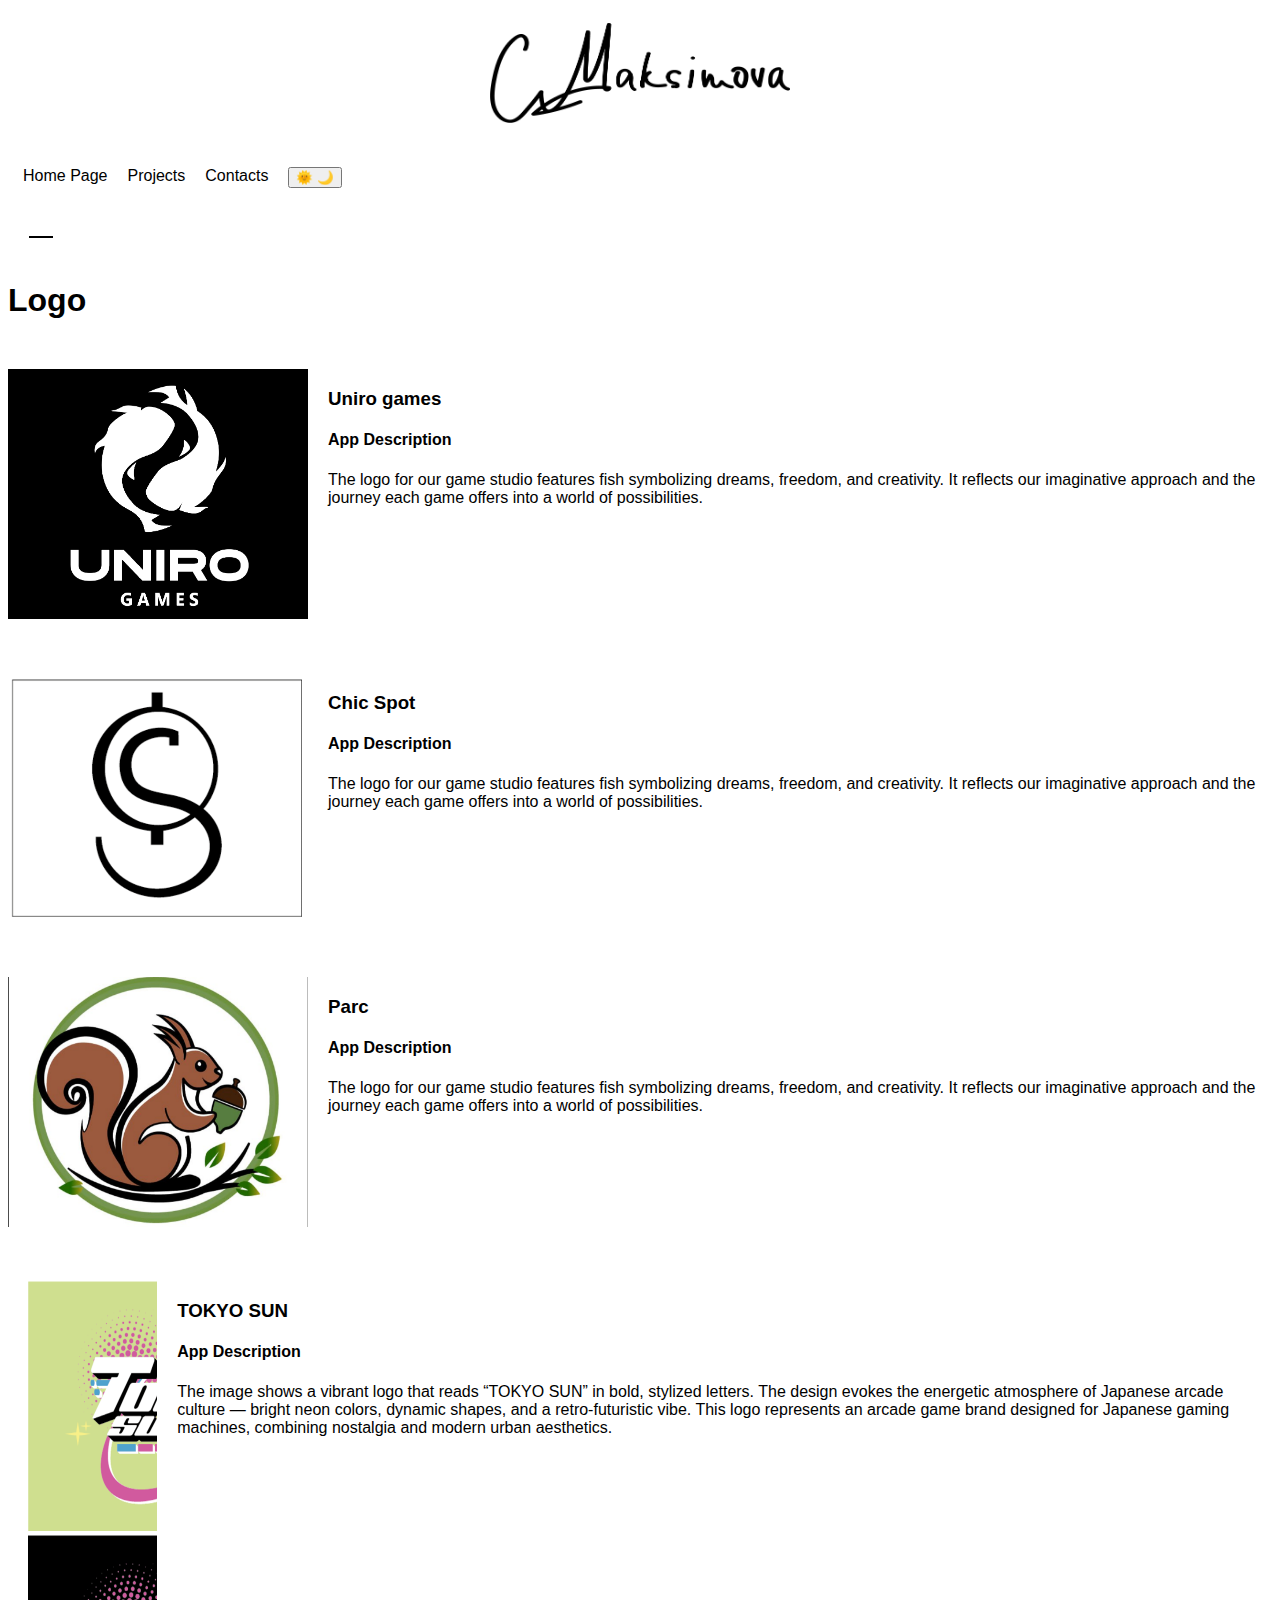
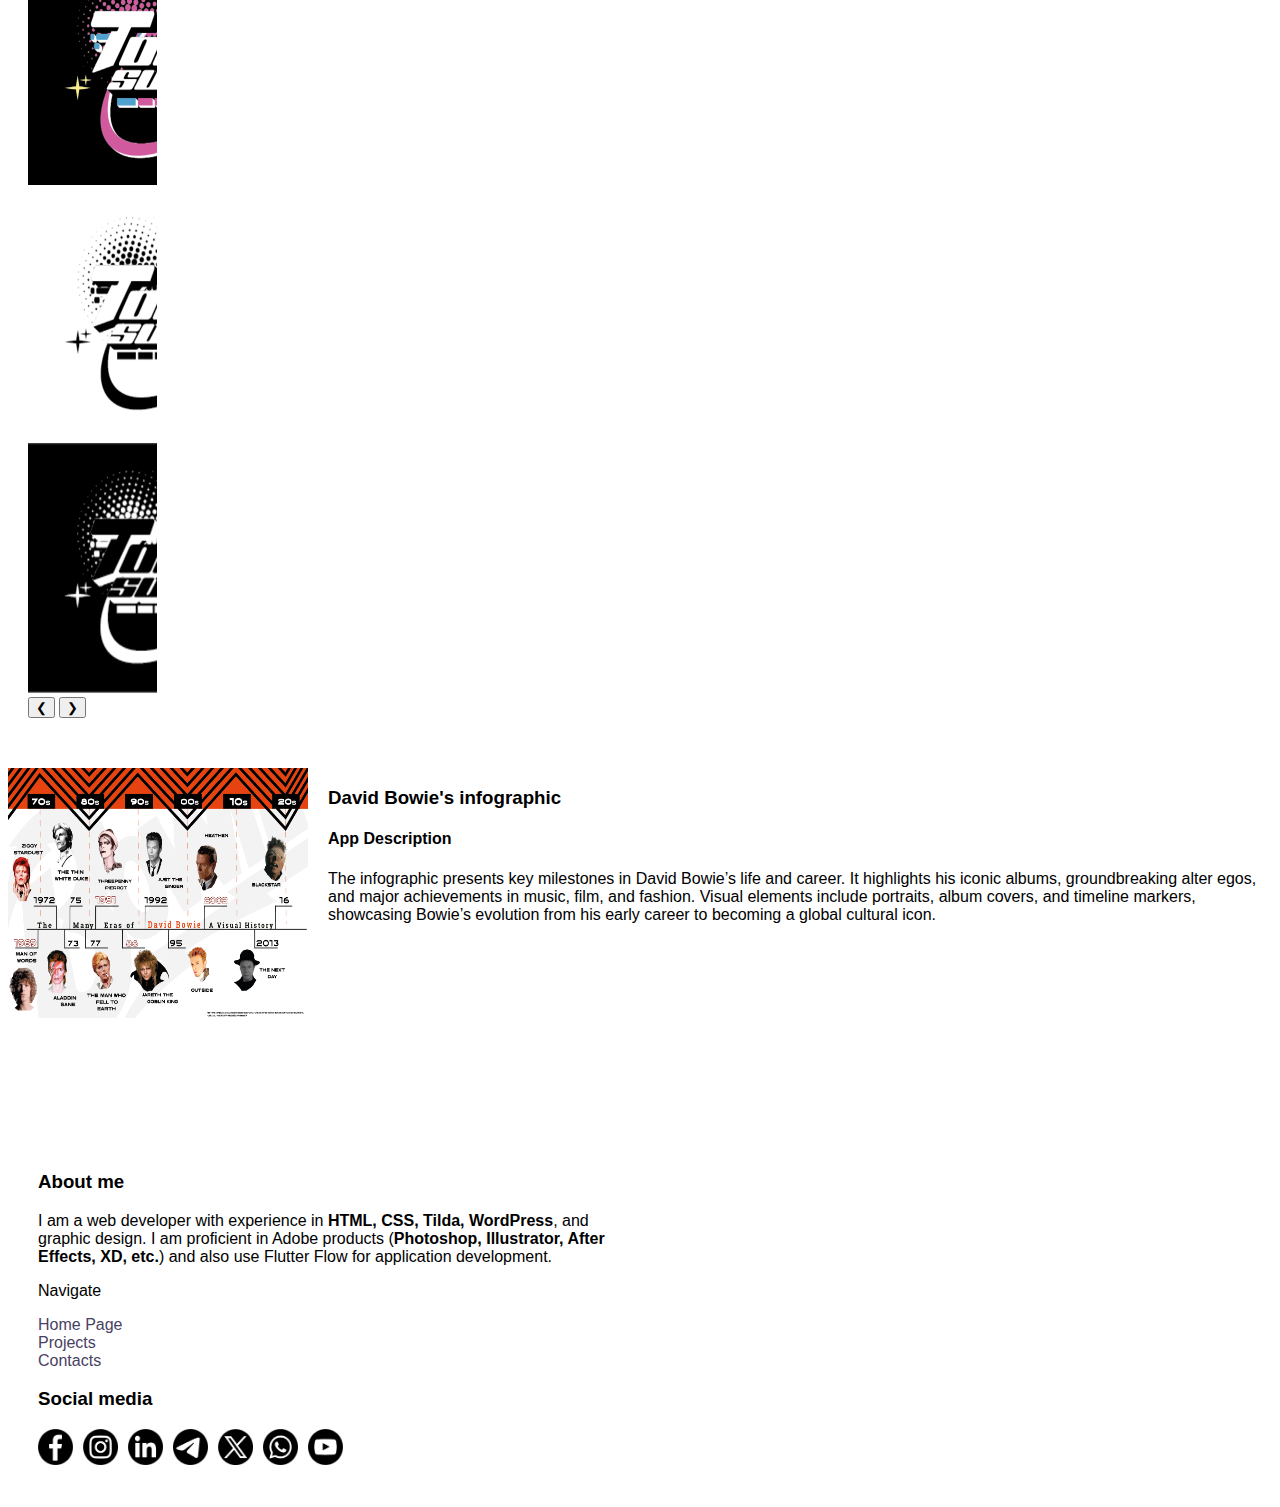
<file: html/Grafic-design.html>
<!DOCTYPE html>
<html lang="en-US">

<head>
    <meta charset="utf-8" />
    <title>Sofia's Web Page</title>
    <link rel="shortcut icon" sizes="48x48" href="../logoweb.jpg" />
    <link rel="stylesheet" href="../index.css" />
</head>

<body>
    <header class="header">
        <div class="header_image">
            <a href="index.html">
                <img src="../logolong.png" alt="Logo.png" title="Home page" width="437" height="145" />
            </a>
        </div>
        <nav>
            <ul class="nav">
                <li><a href="index.html">Home Page</a></li>
                <li><a href="projects.html">Projects</a></li>
                <li><a href="contacts.html">Contacts</a></li>
                 <li><button id="theme-toggle" aria-label="Toggle dark mode">
                    <span class="light-icon">🌞</span>
                    <span class="dark-icon">🌙</span> 
                </button></li>
            </ul>
        </nav>
        <div class="burger">
            <span></span>
            <script src="burger.js"></script>
        </div>
    </header>
    <main class="content-UX">

        <h1>Logo</h1>
        <div class="web-container">
            <div class="logo">
                <img src="../projects/Uuniro_games/Снимок экрана 2025-04-02 015143.png" alt="Logo short">

            </div>
            <div class="Lodo.Description">
                <h3>Uniro games</h3>
                <h4>App Description</h4>
                <p>The logo for our game studio features fish symbolizing dreams, freedom, and creativity. It reflects
                    our imaginative approach and the journey each game offers into a world of possibilities.</p>

            </div>
        </div>
        <div class="web-container">
            <div class="logo">
                <img src="../projects/Uuniro_games/Logo 2.png" alt="Logo short">

            </div>
            <div class="Lodo.Description">
                <h3>Chic Spot</h3>
                <h4>App Description</h4>
                <p>The logo for our game studio features fish symbolizing dreams, freedom, and creativity. It reflects
                    our imaginative approach and the journey each game offers into a world of possibilities.</p>

            </div>
        </div>
        <div class="web-container">
            <div class="logo">
                <img src="../projects/Uuniro_games/Logo.png" alt="Logo short">

            </div>
            <div class="Lodo.Description">
                <h3>Parc</h3>
                <h4>App Description</h4>
                <p>The logo for our game studio features fish symbolizing dreams, freedom, and creativity. It reflects
                    our imaginative approach and the journey each game offers into a world of possibilities.</p>

            </div>
        </div>
        <div class="web-container">
            <link rel="stylesheet" href="https://cdn.jsdelivr.net/npm/swiper/swiper-bundle.min.css">
            <script src="https://cdn.jsdelivr.net/npm/swiper/swiper-bundle.min.js"></script>
            <div class="logo"></div>
            <div class="swiper">
                <div class="swips">
                    <div class="swipe"><img src="../projects/Uuniro_games/tokyo1.png" width="600" ></div>
                    <div class="swipe"><img src="../projects/Uuniro_games/tokyo2.png" width="600"></div>
                    <div class="swipe"><img src="../projects/Uuniro_games/tokyo3.png" width="600"></div>
                    <div class="swipe"><img src="../projects/Uuniro_games/tokyo4.png" width="600"></div>
                </div>
                <button class="prev1">&#10094;</button>
                <button class="next1">&#10095;</button>
            </div>


            <div class="Lodo.Description">
                <h3>TOKYO SUN</h3>
                <h4>App Description</h4>
                <p>The image shows a vibrant logo that reads “TOKYO SUN” in bold, stylized letters. The design evokes
                    the energetic atmosphere of Japanese arcade culture — bright neon colors, dynamic shapes, and a
                    retro-futuristic vibe. This logo represents an arcade game brand designed for Japanese gaming
                    machines, combining nostalgia and modern urban aesthetics.
            </div>
        </div>
        <div class="web-container">
            <div class="logo">
                <a href="../projects/Uuniro_games/Монтажная область 1@3x.png" target="_blank">
                    <img src="../projects/Uuniro_games/Монтажная область 1@3x.png" alt="Logo short">
                </a>
            </div>
            <div class="Lodo.Description">
                <h3>David Bowie's infographic</h3>
                <h4>App Description</h4>
                <p>The infographic presents key milestones in David Bowie’s life and career. It highlights his iconic
                    albums, groundbreaking alter egos, and major achievements in music, film, and fashion. Visual
                    elements include portraits, album covers, and timeline markers, showcasing Bowie’s evolution from
                    his early career to becoming a global cultural icon.
            </div>
        </div>



<script src="swiper.js"></script>
    </main>
    <footer class="footer">
        <div class="About-me">
            <h3>About me</h3>
            <p>I am a web developer with experience in <b>HTML, CSS, Tilda, WordPress</b>, and graphic design. I am
                proficient in Adobe products (<b>Photoshop, Illustrator, After Effects, XD, etc.</b>) and also use
                Flutter Flow for application development.

            </p>
        </div>
        <div class="nav-foot">
            <p>Navigate</p>
            <ul class="Navigate-foot">
                <li><a href="index.html">Home Page</a></li>
                <li><a href="projects.html">Projects</a></li>
                <li><a href="contacts.html">Contacts</a></li>
            </ul>
        </div>
        <div>
            <h3>Social media</h3>
            <ul class="sosial_media_icons">
                <li>
                    <a href="https://www.facebook.com/profile.php?id=100092485563781" target="_blank"
                        rel="noopener noreferrer">
                        <img src="../social media icons/facebook.png" alt="facebook_icon" />
                    </a>
                </li>
                <li>
                    <a href="https://www.instagram.com/gastrischim/" target="_blank" rel="noopener noreferrer">
                        <img src="../social media icons/instagram.png" alt="instagram_icon">
                    </a>
                </li>
                <li>
                    <a href="https://www.linkedin.com/in/sofia-maksimova-digital-gastri/" target="_blank"
                        rel="noopener noreferrer">
                        <img src="../social media icons/link.png" alt="linkedin_icon">
                    </a>
                </li>
                <li>
                    <a href="https://t.me/@sofi_maksi" target="_blank" rel="noopener noreferrer">
                        <img src="../social media icons/tg.png" alt="telegram_icon">
                    </a>
                </li>
                <li>
                    <a target="_blank" rel="noopener noreferrer">
                        <img src="../social media icons/twitter.png" alt="X_icon">
                    </a>
                </li>
                <li>
                    <a href="https://wa.me/358466835564" target="_blank" rel="noopener noreferrer" title="whatsapp">
                        <img src="../social media icons/Watsapp.png" alt="whatsapp_icon">
                    </a>
                </li>
                <li>
                    <a target="_blank" rel="noopener noreferrer">
                        <img src="../social media icons/youtube.png" alt="Youtube_icon">
                    </a>
                </li>
            </ul>
        </div>
    </footer>
    <script src="darkmode.js"></script>
</body>

</html>
</file>
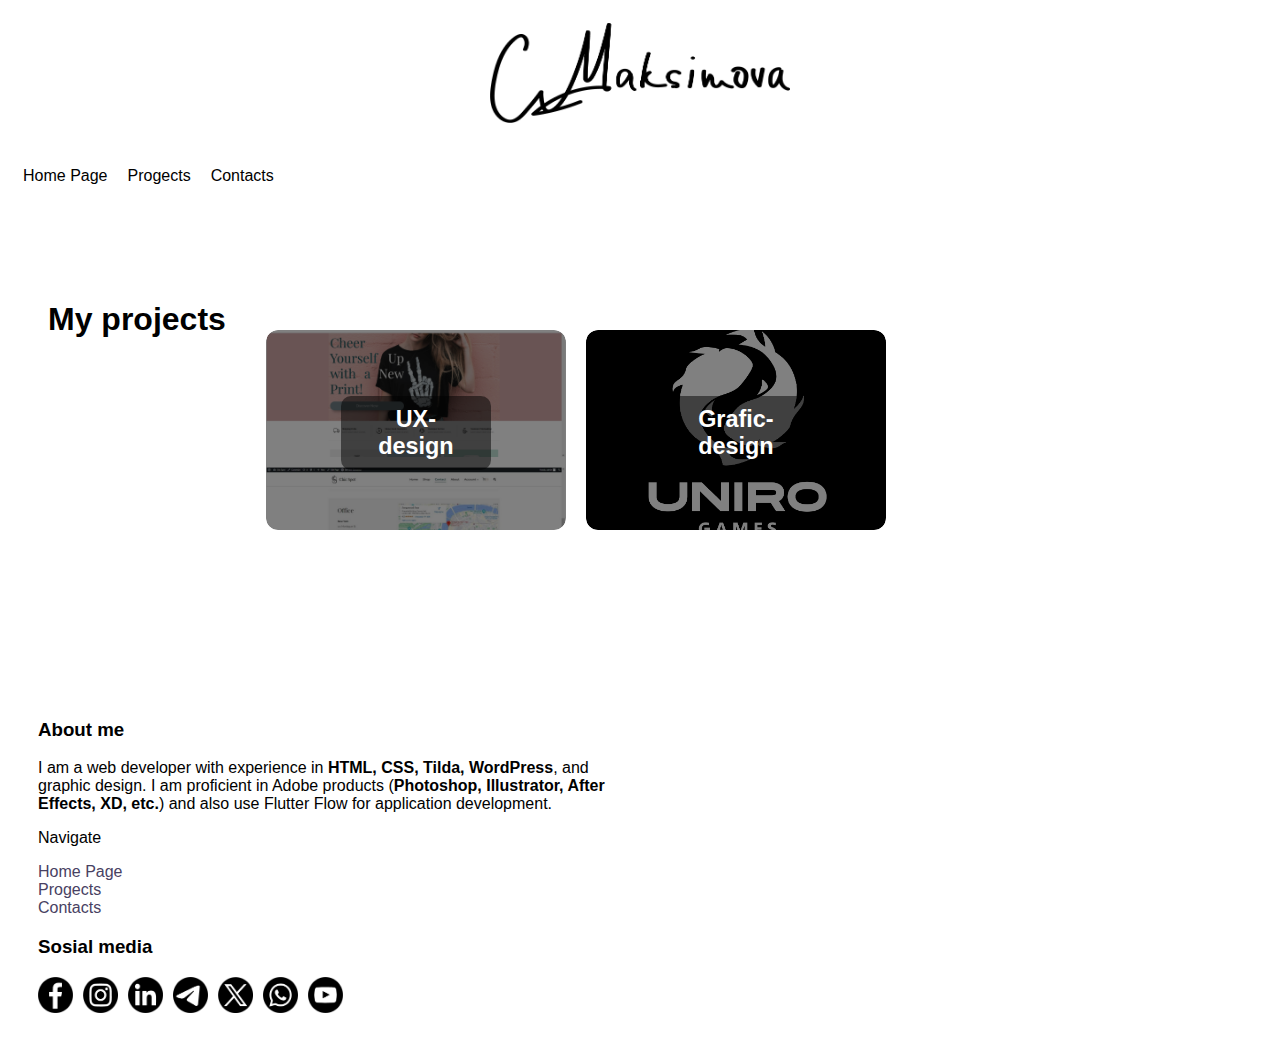
<file: html/projects.html>
<!DOCTYPE html>
<html lang="en-US">
    <head>
     <meta charset="utf-8"/>
     <title>Sofia's Web Page</title>
     <link
       rel="shortcut icon"
       sizes="48x48"
       href="../logoweb.jpg" />
     <link rel="stylesheet" href="../index.css"/>
    </head>
    <body>
     <header class="header">
        <div class="header_image">
        <a href="index.html">
            <img 
             src="../logolong.png"
             alt="Logo.png"
             title="Home page"
             width="437"
             height="145"
            />
        </a>
        </div>
        
        <nav>
            <ul class="nav">
                <li><a href="index.html">Home Page</a></li>
                <li><a href="projects.html">Progects</a></li>
                <li><a href="contacts.html">Contacts</a></li>
            </ul>
        </nav>
     </header>
        <main class="content">
              
            
            <p><h1>My projects</h1>
            </p>
            <div class="web-container">
                
            <a  class="catalog" href="UX-design.html">
             <img alt="Web-design" src="../projects/Chik_spot/Chik_spot.png">
               
                <h3>UX-design</h3>
              
            </a>
            
            <a class="catalog" href="Grafic-design.html">
             <img alt="Grafic-design" src="../projects/Uuniro_games/Снимок экрана 2025-04-02 015143.png">
               
                <h3>Grafic-design</h3>
               
            </a>
            
            </div>
              
               
        </main>
        <footer class="footer">
            <div class="About-me">
                <h3>About me</h3>
                <p>I am a web developer with experience in <b>HTML, CSS, Tilda, WordPress</b>, and graphic design. I am proficient in Adobe products (<b>Photoshop, Illustrator, After Effects, XD, etc.</b>) and also use Flutter Flow for application development.

                </p>
            </div>
            <div class="nav-foot">
                <p>Navigate</p>
                <ul class="Navigate-foot">
                 <li><a href="index.html">Home Page</a></li>
                 <li><a href="projects.html">Progects</a></li>
                 <li><a href="contacts.html">Contacts</a></li>
                    </li>
                </ul>
            </div>
            <div>
             <h3>Sosial media</h3>
             <ul class="sosial_media_icons">
                <li>
                    <a href="https://www.facebook.com/profile.php?id=100092485563781" target="_blank" rel="noopener noreferrer">
                        <img 
                         src="../social media icons/facebook.png"
                         alt="facebook_icon"/>
                    </a>
                </li>
                <li>
                    <a href="https://www.instagram.com/gastrischim/" target="_blank" rel="noopener noreferrer">
                        <img
                        src="../social media icons/instagram.png" alt="instagram_icon">
                    </a>
                </li>
                <li>
                    <a href="https://www.linkedin.com/in/sofia-maksimova-digital-gastri/" target="_blank" rel="noopener noreferrer">
                        <img src="../social media icons/link.png" alt="linkidin_icon">
                    </a>
                </li>
                <li>
                    <a href="https://t.me/@sofi_maksi" target="_blank" rel="noopener noreferrer">
                        <img src="../social media icons/tg.png" alt="telegram_icon">
                    </a>
                </li>
                <li>
                    <a target="_blank" rel="noopener noreferrer">
                        <img src="../social media icons/twitter.png" alt="X_icon">
                    </a>
                </li>
                <li>
                    <a href="https://wa.me/358466835564" target="_blank" rel="noopener noreferrer" title="Watsapp">
                        <img src="../social media icons/Watsapp.png" alt="Watsapp_icon">
                    </a>
                </li>
                <li>
                    <a target="_blank" rel="noopener noreferrer">
                        <img src="../social media icons/youtube.png" alt="Youtube_icon">
                    </a>
                </li>
             </ul>
            </div>
        </footer>
    </body>
</html>
</file>
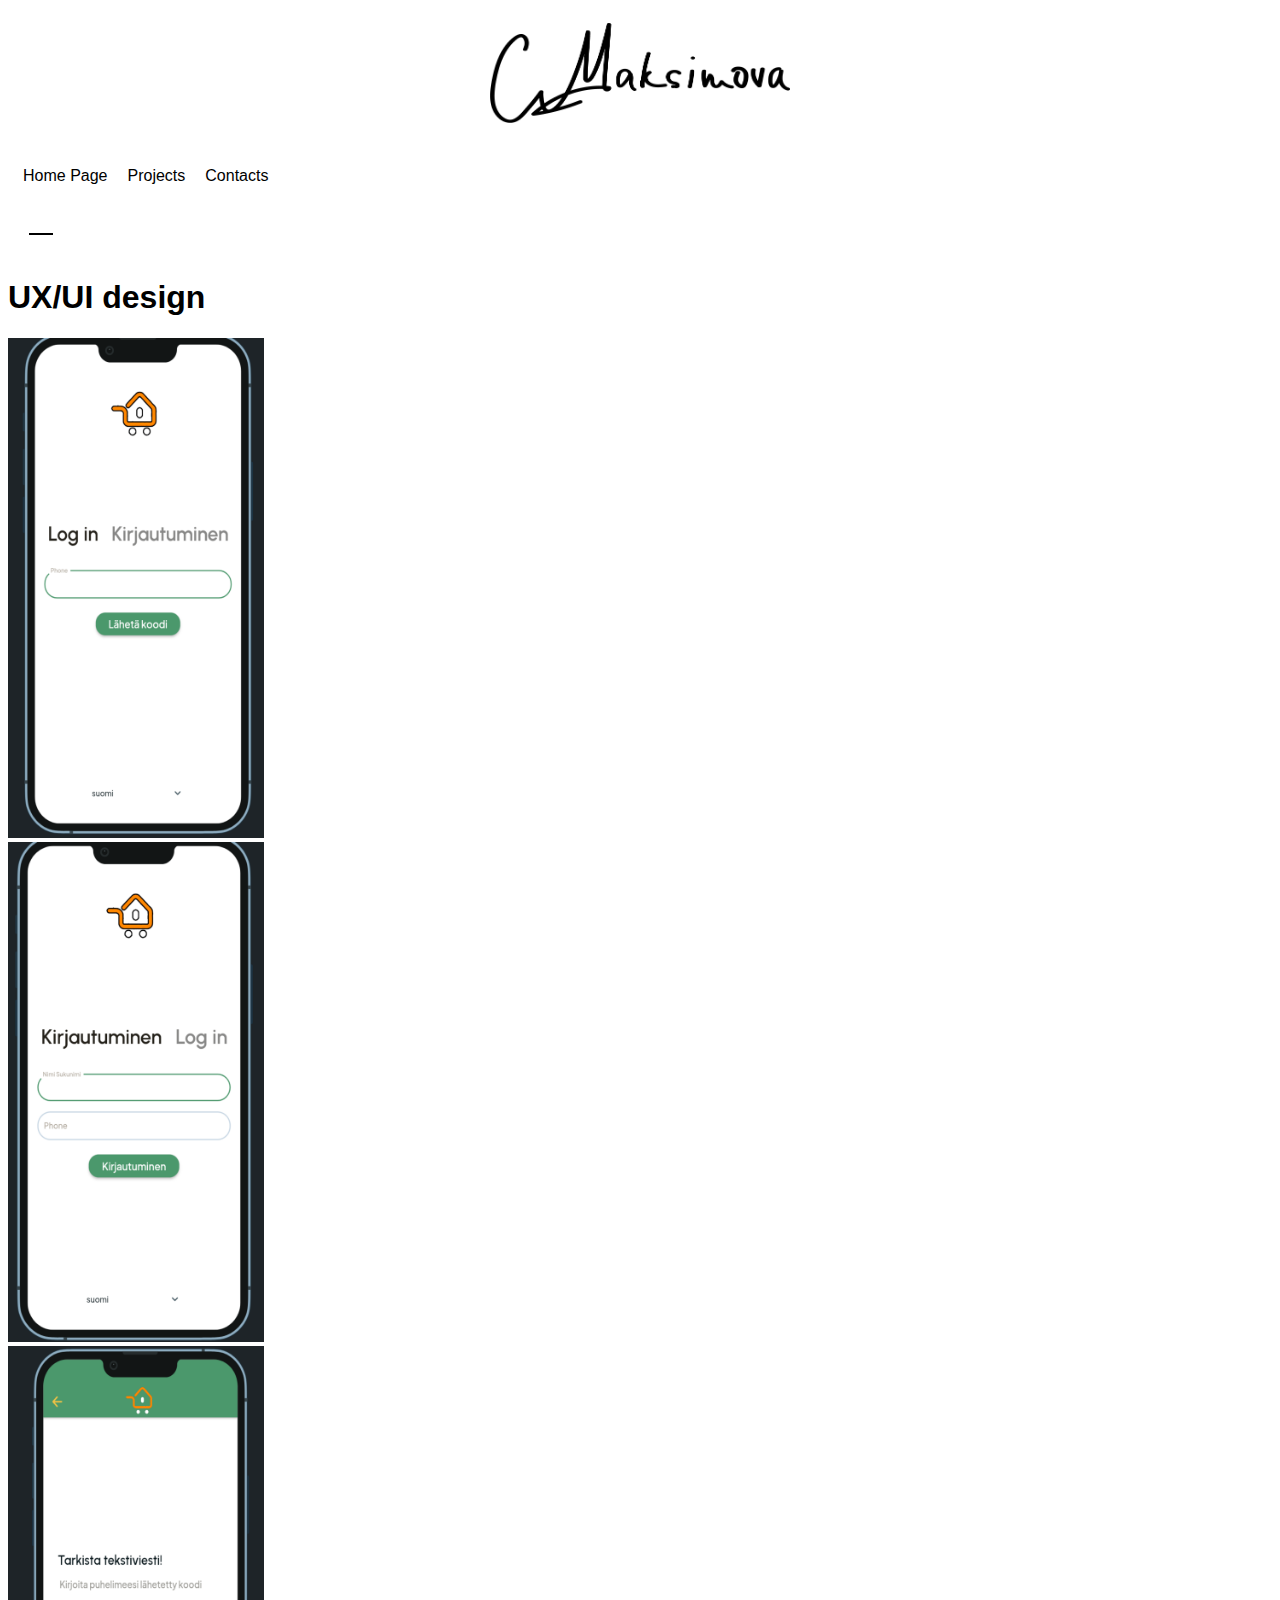
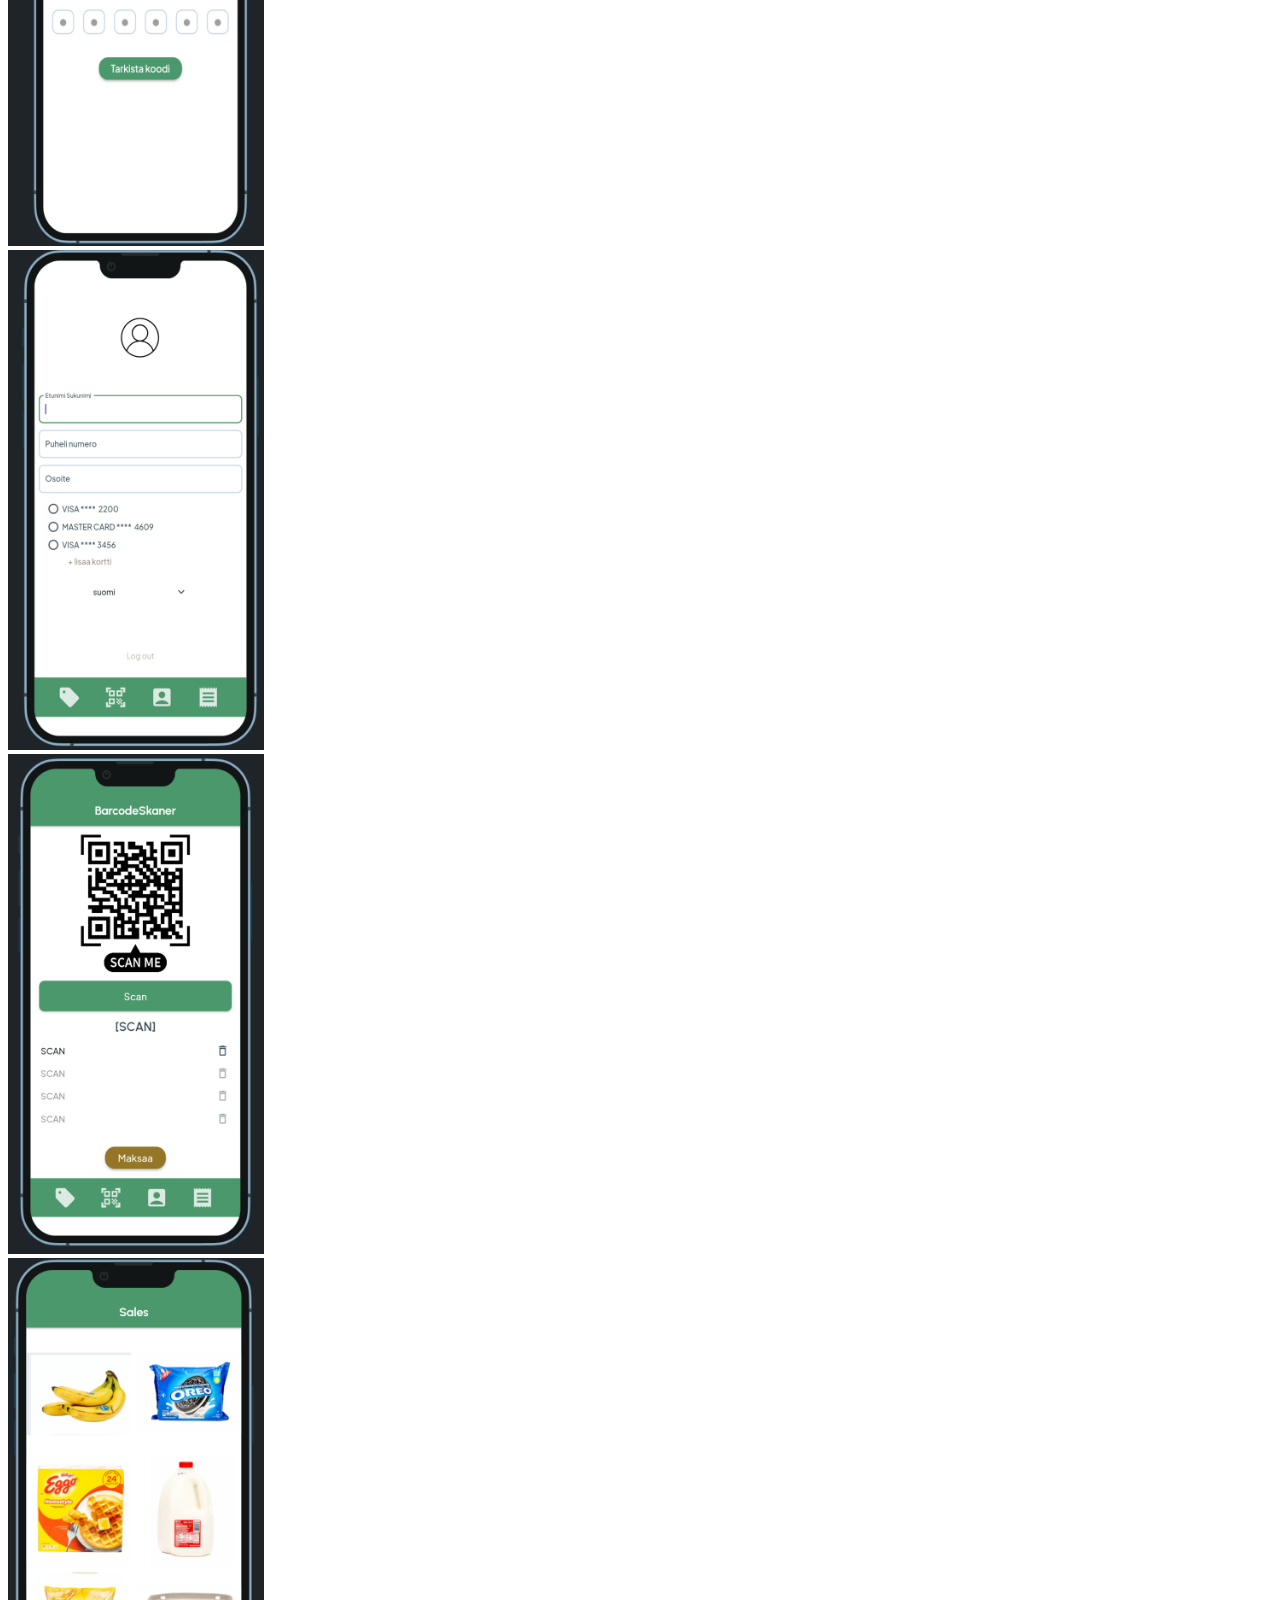
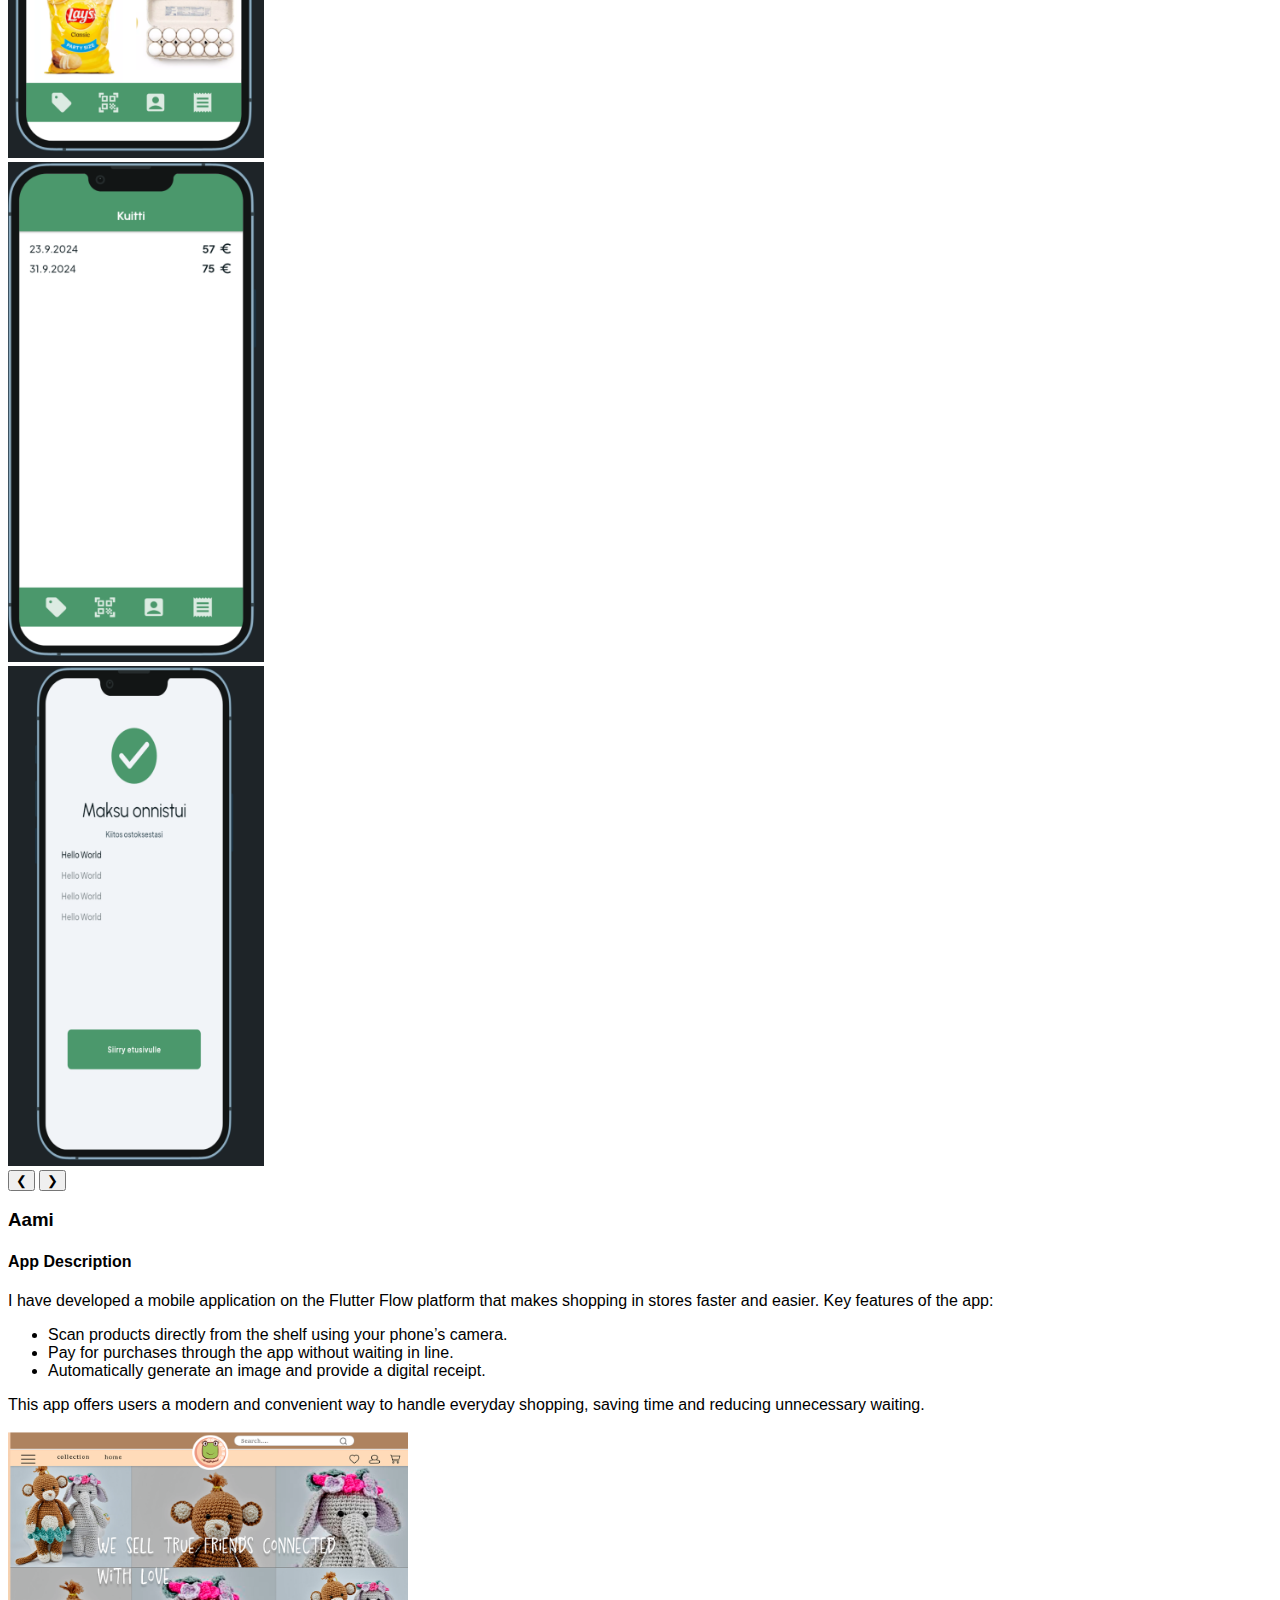
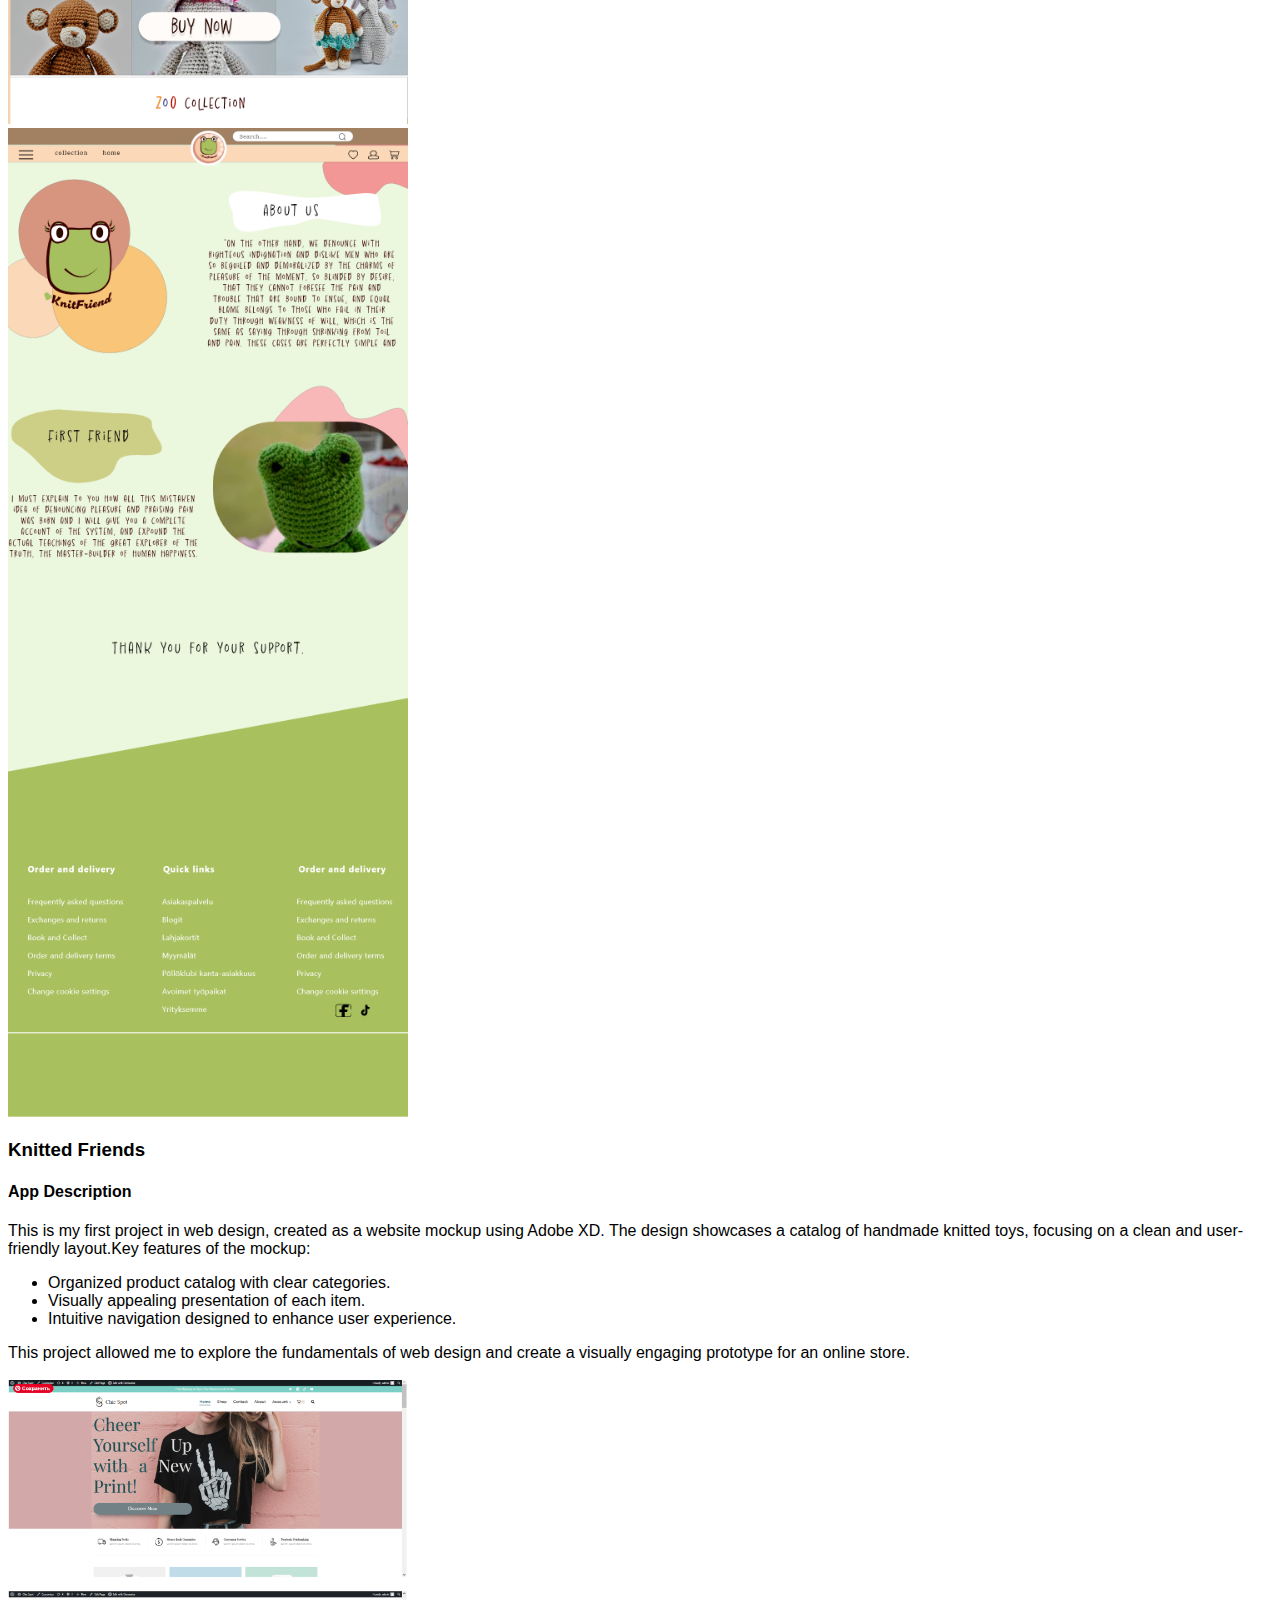
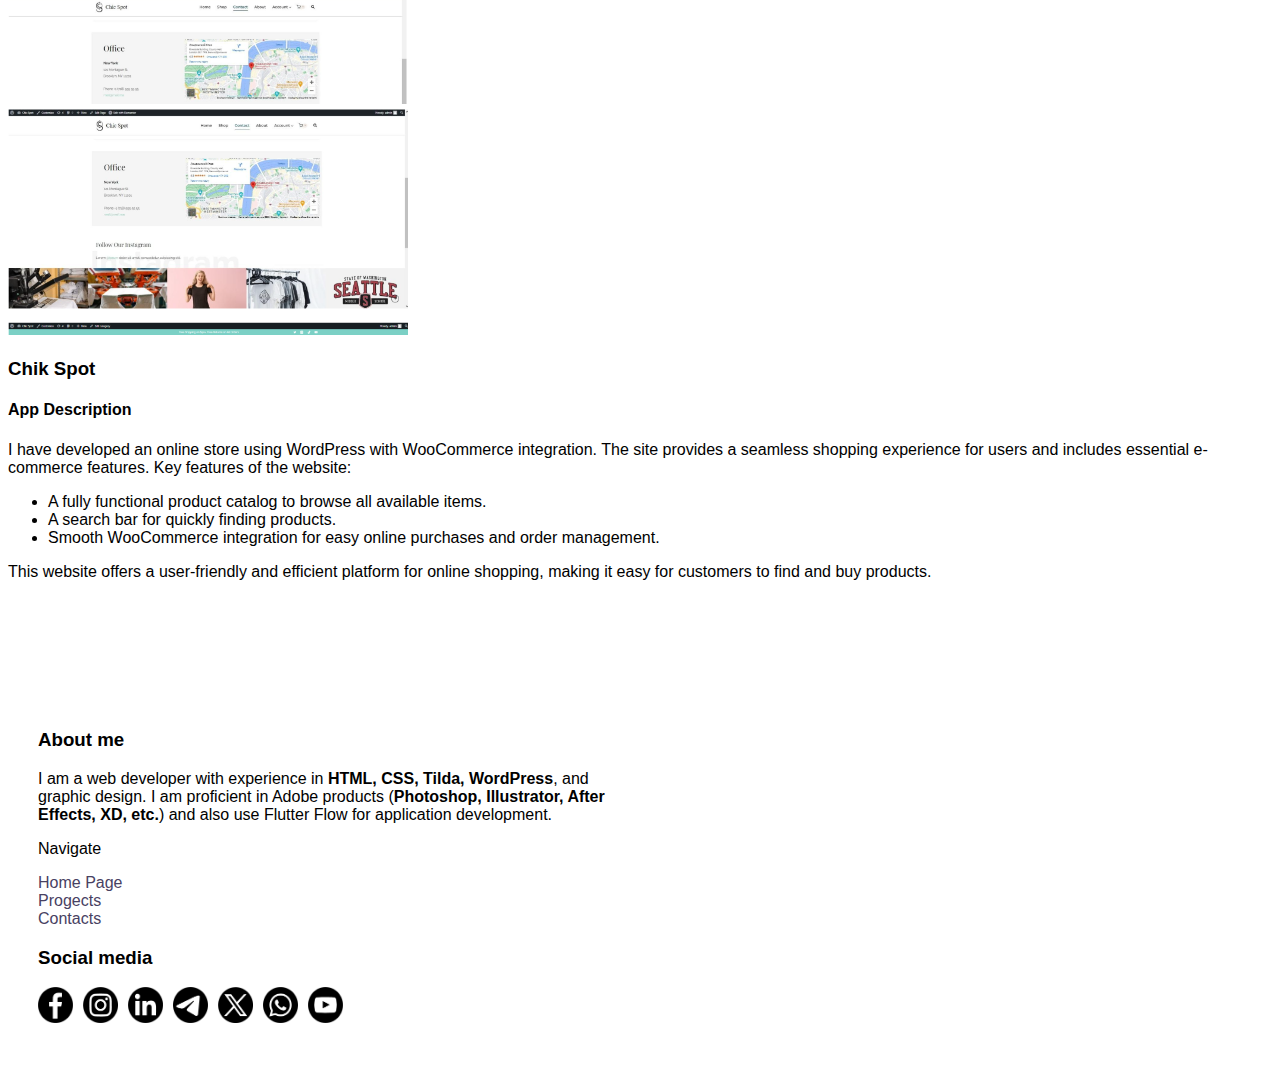
<file: html/UX-design.html>
<!DOCTYPE html>
<html lang="en-US">

<head>
    <meta charset="utf-8" />
    <title>Sofia's Web Page</title>
    <link rel="shortcut icon" sizes="48x48" href="../logoweb.jpg" />
    <link rel="stylesheet" href="../index.css" />
</head>

<body>
    <header class="header">
        <div class="header_image">
        <a href="index.html">
            <img 
             src="../logolong.png"
             alt="Logo.png"
             title="Home page"
             width="437"
             height="145"
            />
        </a>
        </div>
        <nav>
            <ul class="nav">
                <li><a href="index.html">Home Page</a></li>
                <li><a href="projects.html">Projects</a></li>
                <li><a href="contacts.html">Contacts</a></li>
            </ul>
        </nav>
         <div class="burger">
            <span></span>
            <script src="burger.js"></script>
        </div>
     </header>
    <main class="content-UX">


        <h1>UX/UI design</h1>
        <div class="web-site">
            <div class="slider">

                <div class="slides">
                    <div class="slide"><img src="../projects/Aami/1.png" height="500"></div>
                    <div class="slide"><img src="../projects/Aami/1 (2).png" height="500"></div>
                    <div class="slide"><img src="../projects/Aami/3.png" height="500"></div>
                    <div class="slide"><img src="../projects/Aami/4.png" height="500"></div>
                    <div class="slide"><img src="../projects/Aami/5.png" height="500"></div>
                    <div class="slide"><img src="../projects/Aami/6.png" height="500"></div>
                    <div class="slide"><img src="../projects/Aami/7.png" height="500"></div>
                    <div class="slide"><img src="../projects/Aami/8.png" height="500"></div>
                </div>

                <button class="prev">&#10094;</button>
                <button class="next">&#10095;</button>

            </div>
            <div class="Web-discription">
                <h3>Aami</h3>
                <h4>App Description</h4>
                <p>I have developed a mobile application on the Flutter Flow platform that makes shopping in stores
                    faster
                    and easier.

                    Key features of the app:
                <ul>
                    <li>Scan products directly from the shelf using your phone’s camera.</li>
                    <li>Pay for purchases through the app without waiting in line.</li>
                    <li>Automatically generate an image and provide a digital receipt.</li>
                </ul>
                This app offers users a modern and convenient way to handle everyday shopping, saving time and reducing
                unnecessary waiting.</p>

            </div>
        </div>
        <div class="web-site">

            <div class="visible-scrollbar">
                <li><img class="zoo" src="../projects/Zoo_shop/Shop_zoo.png" width="400"></li>
                <li><img class="zoo"
                        src="../projects/Zoo_shop/urn_aaid_sc_US_f8730c84-d6da-4c06-b6bc-1c7256ed2c93 (1).png"
                        width="400"></li>
            </div>
            <div class="Web-discription">
                <h3>Knitted Friends</h3>
                <h4>App Description</h4>
                <p>This is my first project in web design, created as a website mockup using Adobe XD. The design
                    showcases
                    a catalog of handmade knitted toys, focusing on a clean and user-friendly layout.Key features of the
                    mockup:
                <ul>
                    <li>Organized product catalog with clear categories.</li>
                    <li>Visually appealing presentation of each item.</li>
                    <li>Intuitive navigation designed to enhance user experience.</li>
                </ul>
                This project allowed me to explore the fundamentals of web design and create a visually engaging
                prototype
                for an online store.</p>

            </div>
        </div>
        <div class="web-site">
            <div class="visible-scrollbar">
                <li><img class="zoo" src="../projects/Chik_spot/Chik_spot.png" width="400"></li>
                <li><img class="zoo" src="../projects/Chik_spot/Снимок экрана 2025-09-07 233002.png" width="400"></li>
            </div>
            <div class="Web-discription">
                <h3>Chik Spot</h3>
                <h4>App Description</h4>
                <p>I have developed an online store using WordPress with WooCommerce integration. The site provides a
                    seamless shopping experience for users and includes essential e-commerce features. Key features of
                    the
                    website:
                <ul>
                    <li>A fully functional product catalog to browse all available items.</li>
                    <li>A search bar for quickly finding products.</li>
                    <li>Smooth WooCommerce integration for easy online purchases and order management.</li>
                </ul>
                This website offers a user-friendly and efficient platform for online shopping, making it easy for
                customers
                to find and buy products.</p>
            </div>
        </div>




        <script src="slider.js"></script>
    </main>
    <footer class="footer">
            <div class="About-me">
                <h3>About me</h3>
                <p>I am a web developer with experience in <b>HTML, CSS, Tilda, WordPress</b>, and graphic design. I am proficient in Adobe products (<b>Photoshop, Illustrator, After Effects, XD, etc.</b>) and also use Flutter Flow for application development.

                </p>
            </div>
            <div class="nav-foot">
                <p>Navigate</p>
                <ul class="Navigate-foot">
                 <li><a href="index.html">Home Page</a></li>
                 <li><a href="projects.html">Progects</a></li>
                 <li><a href="contacts.html">Contacts</a></li>
                </ul>
            </div>
            <div>
             <h3>Social media</h3>
             <ul class="sosial_media_icons">
                <li>
                    <a href="https://www.facebook.com/profile.php?id=100092485563781" target="_blank" rel="noopener noreferrer">
                        <img 
                         src="../social media icons/facebook.png"
                         alt="facebook_icon"/>
                    </a>
                </li>
                <li>
                    <a href="https://www.instagram.com/gastrischim/" target="_blank" rel="noopener noreferrer">
                        <img
                        src="../social media icons/instagram.png" alt="instagram_icon">
                    </a>
                </li>
                <li>
                    <a href="https://www.linkedin.com/in/sofia-maksimova-digital-gastri/" target="_blank" rel="noopener noreferrer">
                        <img src="../social media icons/link.png" alt="linkedin_icon">
                    </a>
                </li>
                <li>
                    <a href="https://t.me/@sofi_maksi" target="_blank" rel="noopener noreferrer">
                        <img src="../social media icons/tg.png" alt="telegram_icon">
                    </a>
                </li>
                <li>
                    <a target="_blank" rel="noopener noreferrer">
                        <img src="../social media icons/twitter.png" alt="X_icon">
                    </a>
                </li>
                <li>
                    <a href="https://wa.me/358466835564" target="_blank" rel="noopener noreferrer" title="whatsapp">
                        <img src="../social media icons/Watsapp.png" alt="whatsapp_icon">
                    </a>
                </li>
                <li>
                    <a target="_blank" rel="noopener noreferrer">
                        <img src="../social media icons/youtube.png" alt="Youtube_icon">
                    </a>
                </li>
             </ul>
            </div>
        </footer>
</body>

</html>
</file>
<file: index.css>
.sosial_media_icons {
    display: flex;
    gap: 10px;
    list-style: none;
    padding: 0%;
    margin: 0%;
    img{
    width: 35px;
    height: 36px;
    object-fit: cover;
        }

}
.Navigate-foot{
    list-style: none;
    padding: 0%;
    margin: 0%;
}
.Navigate-foot a{
    font-family: Arial, Helvetica, sans-serif;
   text-decoration: none;
   color: rgb(72, 65, 98);
   font-weight: 500;
}
.Navigate-foot a:hover{
    color: #007bff;
}
.nav{
    display: flex;
    gap: 20px;
    list-style: none;
    padding: 0%;
    margin: 40px 0;
    justify-self:auto
    
}
.nav a{
   font-family: Arial, Helvetica, sans-serif;
   text-decoration: none;
   color: black;
   font-weight: 500;
}
.nav a:hover{
    color: #007bff;
}

.burger{
  display: flex;
  position: relative;
  z-index: 50;
  align-items: center;
  justify-content: flex-end;
  width: 30px;
  height: 18px;
}
.burger span{
  height: 2px;
  width: 80%;
  transform: scale(1);
  background-color: black;
}

.header{
    padding: 15px;
}
.header_image{
     text-align: center;
    img {
        width: 300px;
 max-width: auto; 
  height: auto;
    }
    
}
.content{
    flex: 1;
    padding: 40px 20px;
    margin-bottom: 40px;
    display: flex;           
  gap: 20px;              
  align-items: flex-start;
  img{

  align-items: flex-start;
  width: 500px;
  }
   font-family: Arial, Helvetica, sans-serif;
   text-decoration: none;
   color: rgb(0, 0, 0);
   font-weight: 500;
}
.content h1{
     
    margin-bottom: 50px ;        /* отступ сверху и снизу */
    

}

.footer{
    margin-top: 100px;
    padding: 30px;
     font-family: Arial, Helvetica, sans-serif;
   text-decoration: none;
   color: rgb(0, 0, 0);
   font-weight: 500;
}
.footer p{
    left: 50%;                   
     
  max-width: 50%;                 
  
}








.web-container{
     display: flex;
      gap: 20px; 
      justify-content: center; 
      margin-top: 50px;
      img {
        width: 300px;
        height: 250px;
        flex-wrap: wrap;
      }
}
.catalog {
    position: relative;
      display: inline-block;
      width: 300px;
      height: 200px;
      overflow: hidden;
      text-decoration: none;
      color: white;
      font-size: 20px;
      font-weight: bold;
      border-radius: 12px;
}
.catalog img{
     width: 100%;
      height: 100%;
      object-fit: cover;
      display: block;
      border-radius: 12px;
      filter: brightness(50%);
       transition: filter 0.4s ease;
}
.catalog:hover img{
    filter: brightness(100%);
}
.catalog h3{
    position: absolute;
      top: 40%;
      left: 50%;
      transform: translate(-50%, -50%);
      text-align: center;
      background: rgba(0, 0, 0, 0.5);
      padding: 10px 20px;
      border-radius: 10px;
       font-family: Arial, Helvetica, sans-serif;
   text-decoration: none;
   color: rgb(255, 255, 255);
   font-weight: 900px;
   

}






.carousel-wrapper {
    display: flex;
justify-content: space-between;
  align-items: center;
  width: 100%;
  gap: 30px;
  font-family: Arial, Helvetica, sans-serif;
   text-decoration: none;
   color: rgb(0, 0, 0);
   font-weight: 500;}


.carousel {
  display: flex;
  gap: 20px;
  overflow-x: auto;
  width: 400px; 
  height: 620px;                /* горизонтальная прокрутка */
  scroll-snap-type: x mandatory;    /* прилипание к началу карточки */
  padding: 10px;
  -webkit-overflow-scrolling: touch;
  flex: 600px;
  
}

.item {
  flex: 0 0 320px;                  /* ширина карточки = 635px */
  scroll-snap-align: start;
  text-align: center;
  background: #f9f9f9;
  border-radius: 12px;
  padding: 10px;
}

.item img {
  width: 320px;                     /* фиксированная ширина */
  height: 600px;                   /* фиксированная высота */
  object-fit: cover;                /* фото обрезается, но не искажается */
  border-radius: 10px;
  display: block;
}
.carousel-wrapper {
  flex: 0 0 400px;             /* фиксированная ширина карусели */
  overflow-x: auto;            /* горизонтальная прокрутка */
}

.item p {
  margin-top: 8px;
  font-size: 1rem;
  color: #333;
}
.carousel-2 {
  display: flex;
  gap: 20px;
  overflow-x: auto;                 /* горизонтальная прокрутка */
  scroll-snap-type: x mandatory;    /* прилипание к началу карточки */
  padding: 10px;
  -webkit-overflow-scrolling: touch;/* плавный скролл на iOS */
  flex: 100%;

}

.item-2 {
  flex: 0 0 672px;                  /* ширина карточки = 635px */
  scroll-snap-align: start;
  text-align: center;
  background: #f9f9f9;
  border-radius: 12px;
  padding: 10px;
}

.item-2 img {
  width: 672px;                     /* фиксированная ширина */
  height:381 px;                   /* фиксированная высота */
  object-fit: cover;                /* фото обрезается, но не искажается */
  border-radius: 10px;
  display: block;
}

.item-2 {
  margin-top: 8px;
  font-size: 1rem;
  color: #333;
}

.carousel-3 {
  width: 300px;              /* фиксированная ширина карусели */
  height: 600px;             /* ограниченное окно карусели */
  overflow-y: auto;          /* вертикальная прокрутка */
  display: flex;
  flex-direction: column;
  gap: 16px;                 /* расстояние между элементами */
  padding: 10px;
  border: 1px solid #ccc;    /* рамка для наглядности */
  border-radius: 10px;
  -webkit-overflow-scrolling: touch; /* плавный скролл на iOS */
  flex: 100%;
}

.item-3 {
  text-align: center;
}

.item-3 img {
  width: 100%;               /* одинаковая ширина для всех картинок */
  height: auto;              /* сохраняем пропорции */
  object-fit: cover;
  border-radius: 8px;
  display: block;
}

.item-3 p {
  margin-top: 6px;
  font-size: 1rem;
  color: #333;
}
.content-UX{
     font-family: Arial, Helvetica, sans-serif;
   text-decoration: none;
   color: rgb(0, 0, 0);
   font-weight: 500;
   
}

/* Media query для экранов до 600px */
@media (max-width: 600px) {

  /* Социальные иконки */
  .sosial_media_icons {
    display: flex;          /* обязательно, если не задано глобально */
    flex-direction: row;    /* горизонтально */
    justify-content: center;/* центрируем весь блок по горизонтали */
    align-items: center;    /* вертикальное выравнивание иконок */
    gap: 10px;              /* промежутки между иконками */
  }
  .sosial_media_icons img {
    width: 25px;
    height: 26px;
  }

  /* Навигация */
  .nav {
    flex-direction: column;
    gap: 10px;
    margin: 20px 0;
    text-align: center;
  }
  .nav a {
    font-size: 0.9rem;
  }

  /* Заголовок / изображение */
  .header_image img {
    width: 200px;  /* уменьшаем под мобильные */
    height: auto;
  }

  /* Контент основной */
  .content {
    flex-direction: column;
    gap: 10px;
    padding: 20px 10px;
  }
  .content img {
    width: 100%;
    height: auto;
  }

  /* Карусели горизонтальные */
  .carousel, .carousel-2 {
    flex-direction: column;
    width: 100%;
    height: auto;
    overflow-x: hidden;
    overflow-y: auto;
  }
  .item, .item-2 {
    width: 100%;
    height: auto;
  }
  .item img, .item-2 img {
    width: 100%;
    height: auto;
  }

  /* Карусель вертикальная */
  .carousel-3 {
    width: 100%;
    height: 400px; /* ограничиваем по высоте для мобильного */
  }
  .item-3 img {
    width: 100%;
    height: auto;
  }

  /* Футер */
  .footer {
    padding: 20px 10px;
    text-align: center;
  }
  .footer p {
    max-width: 90%;
    margin: 0 auto;
  }

  /* Каталог / карточки */
  .catalog {
    width: 90%;
    height: auto;
  }
  .catalog img {
    width: 100%;
    height: auto;
  }
  .catalog h3 {
    font-size: 1rem;
    padding: 5px 10px;
  }

  /* Сетки изображений */
  .web-container {
    flex-direction: column;
    gap: 10px;
  }
  .web-container img {
    width: 100%;
    height: auto;
  }
}
</file>
